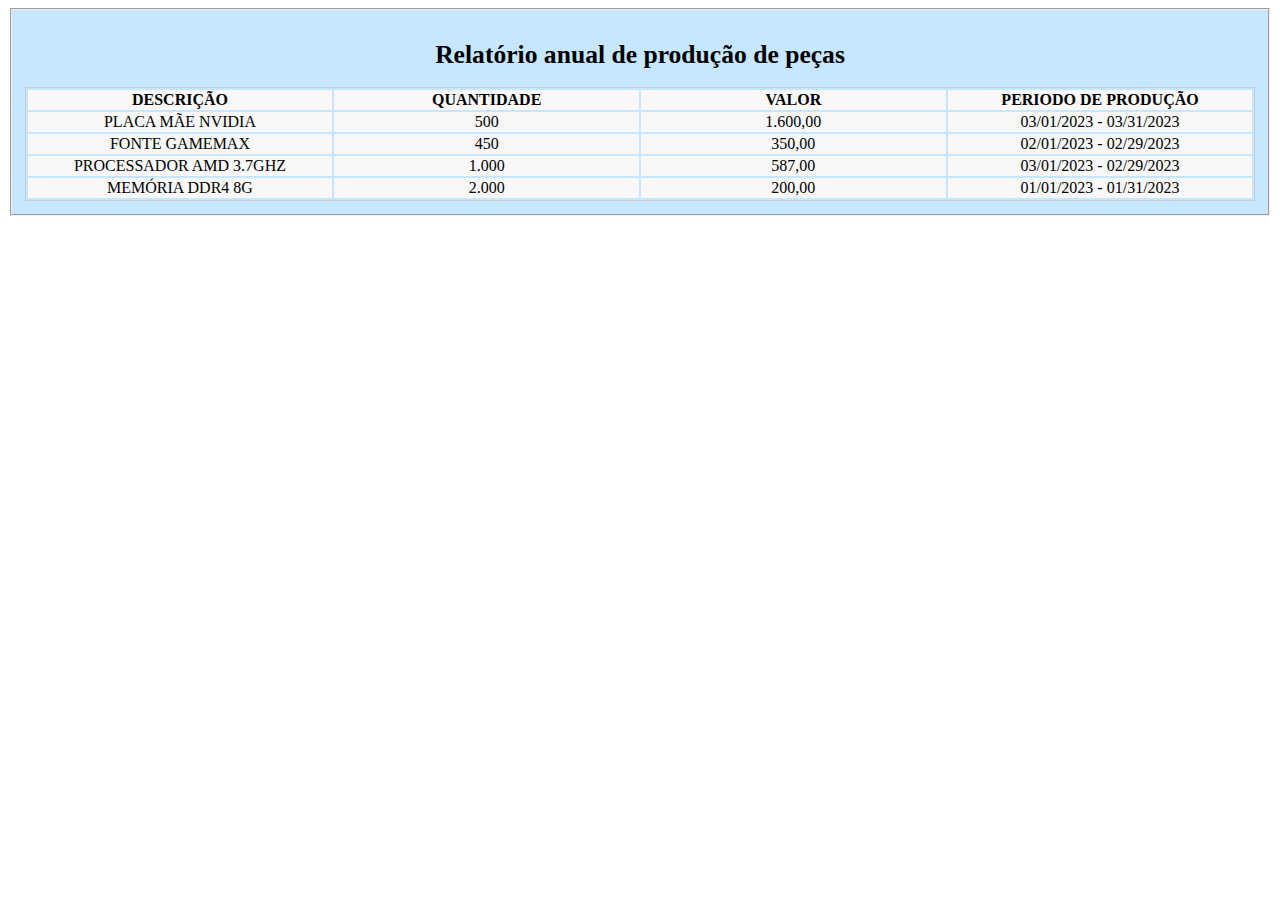
<file: Execício 5/index.html>
<!DOCTYPE html>
<html lang="pt-BR">
<head>
    <meta charset="UTF-8">
    <meta name="viewport" content="width=device-width, initial-scale=1.0">
    <link rel="stylesheet" href="style.css" title="Games Blog">
    <title>Relatório anual de produção de peças</title>
</head>
<body>
    <form>
        <fieldset>
            <h1>Relatório anual de produção de peças</h1>
            <table>
                <tr>
                    <th>Descrição</th>
                    <th>quantidade</th>
                    <th>valor</th>
                    <th>periodo de produção</th>
                </tr>
                <tr>
                    <td>Placa mãe NVIDIA</td>
                    <td>500</td>
                    <td>1.600,00</td>
                    <td>03/01/2023 - 03/31/2023</td>
                </tr>
                <tr>
                    <td>Fonte Gamemax</td>
                    <td>450</td>
                    <td>350,00</td>
                    <td>02/01/2023 - 02/29/2023</td>
                </tr>
                <tr>
                    <td>Processador AMD 3.7GHz</td>
                    <td>1.000</td>
                    <td>587,00</td>
                    <td>03/01/2023 - 02/29/2023</td>
                </tr>
                <tr>
                    <td>Memória DDR4 8G</td>
                    <td>2.000</td>
                    <td>200,00</td>
                    <td>01/01/2023 - 01/31/2023</td>
                </tr>
            </table>
        </fieldset>
    </form>
</body>
</html>
</file>
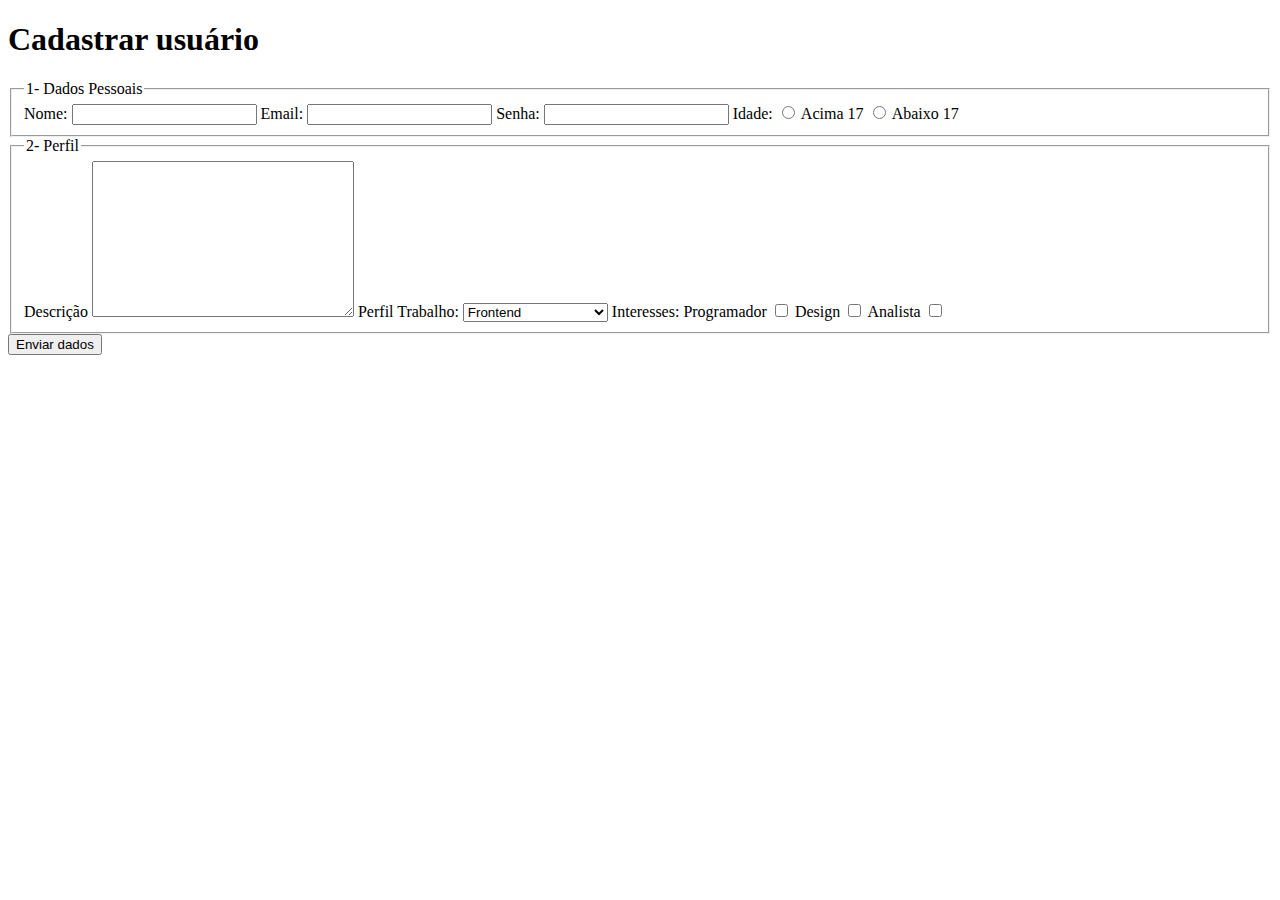
<file: Exercicio 3/index.html>
<!DOCTYPE html>
<html lang="ptBR">
<head>
    <meta charset="utf-8">
    <meta name="viewport" content="width=device-width,
    initial-scale=1.0">
    <title>Cadastro</title>
</head>
<body>
    <from action="teste.php" method="get">
        <div >
            <div >
            <form action="index.html" method="post">
            <h1> Cadastrar usuário </h1>
            <!--Dados Pessoais-->
        <fieldset>
            <legend><span>1- </span>Dados Pessoais</legend>

            <label for="txtnome">Nome:</label>
            <input type="text" name="nome" id="txtnome">

            <label for="txtemail">Email:</label>
            <input type="email" name="email" id="txtemail">

            <label for="txtsenha">Senha:</label>
            <input type="password" name="senha" id="txtsenha">
            
            <label for="">Idade:</label>
            <input type="radio" name="acima_17" id="acima_17">
            <label for="acima_17">Acima 17</label>
            <input type="radio" name="abaixo_17" id="abaixo_17">
            <label for="abaixo_17">Abaixo 17</label>
        </fieldset>

        <fieldset>
            <legend><span>2- </span>Perfil</legend>

            <label for="txtdescricao">Descrição</label>
            <textarea name="descricao" id="txtdescricao" cols="30" rows="10"></textarea>

            <label for="ddltrabalho">Perfil Trabalho:</label>
            <select name="trabalho" id="ddltrabalho">
                <optgroup label="Web">
                    <option value="frontend">Frontend</option>
                    <option value="PHP">PHP developer</option>
                    <option value="react">React developer</option>
                </optgroup>

                <optgroup label="Mobile">
                    <option value="android">Android developer</option>
                    <option value="flutter">Flutter developer</option>
                </optgroup>
            </select>

            <label for="">Interesses: </label>
            <label for="">Programador</label>
            <input type="checkbox" name="programador" id="programador">
            <label for="">Design</label>
            <input type="checkbox" name="designer" id="designer">
            <label for="">Analista</label>
            <input type="checkbox" name="analista" id="analista">

        </fieldset>

    </from>
    
            <button type="submit">Enviar
            
            dados</button>
            
        </div>
    </div>
        
</body>
</html>
</file>
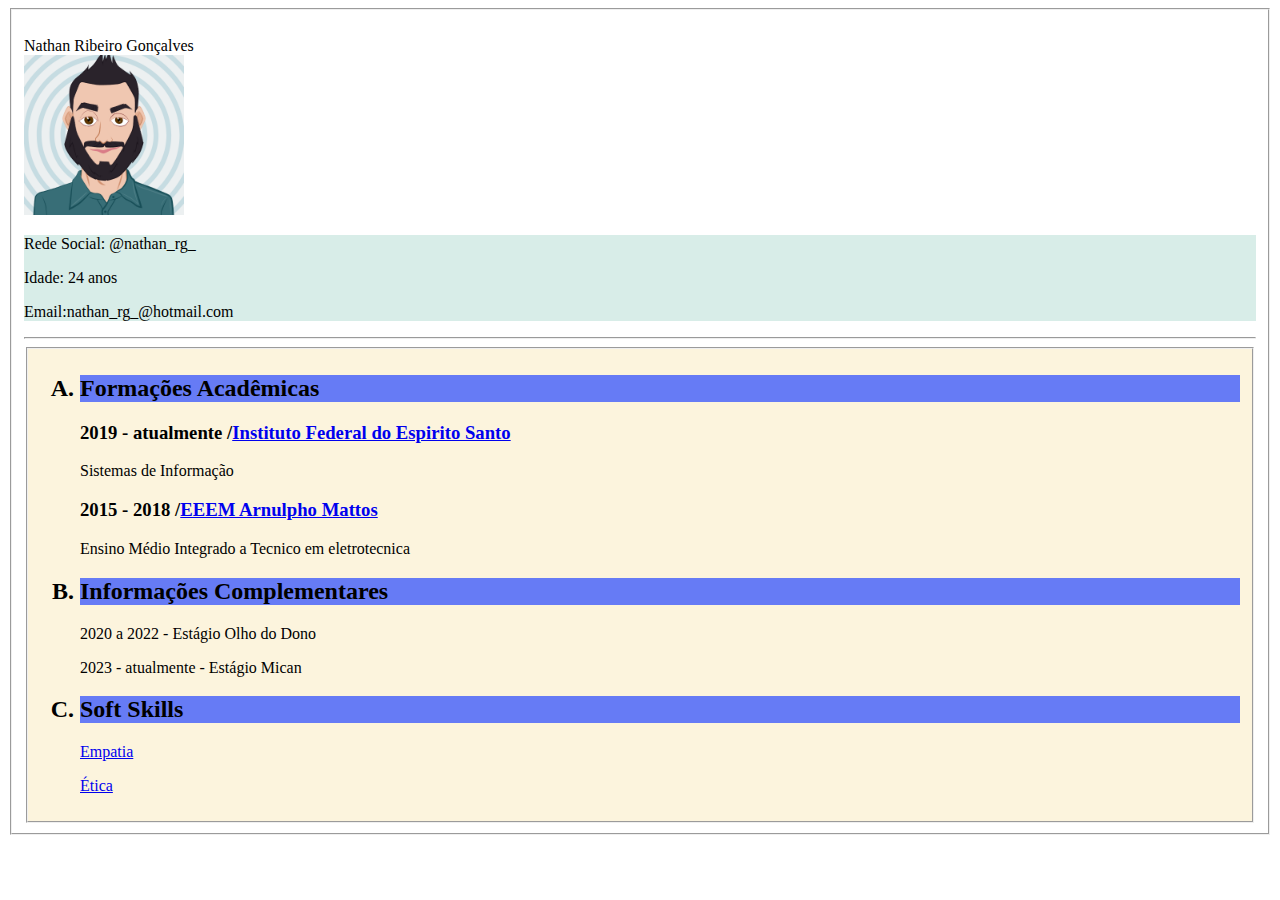
<file: Exercicio 4/index.html>
<!DOCTYPE html>
<html lang="ptBR">
<head>
    <meta charset="UTF-8">
    <meta name="viewport" content="width=device-width, initial-scale=1.0">
    <link rel="stylesheet" href="style.css" title="CURRICULO">
    <title>Curriculo</title>
</head>
<body calss="centro">
    <fieldset>
        <h1></h1>Nathan Ribeiro Gonçalves</h1>
        <div>
            <img src="img/AvatarMaker.png" alt="Minha Foto" width="13%">

        </div>

        <div class="contato">
            <p>Rede Social: @nathan_rg_</p>
            <p>Idade: 24 anos</p>
            <p>Email:nathan_rg_@hotmail.com</p>
        </div>
        <hr>
        <fieldset class="subdiv">

            <ol>
                <div>
                    <h2><li>Formações Acadêmicas</li></h2>
                    <h3>2019 - atualmente /<a href="https://www.ifes.edu.br/">Instituto Federal do Espirito Santo</a></h3>
                    <p>Sistemas de Informação</p>

                    <h3>2015 - 2018 /<a href="https://www.instagram.com/eeemarnulphomattos/">EEEM Arnulpho Mattos</a></h3>
                    <p>Ensino Médio Integrado a Tecnico em eletrotecnica</p>
                </div>

                <div>
                    <h2><li>Informações Complementares</li></h2>
                    <p>2020 a 2022 - Estágio Olho do Dono</p>
                    <p>2023 - atualmente - Estágio Mican</p>
                    
                </div>

                <div>
                    <h2><li>Soft Skills</li></h2>
                    <p><a href="https://alana.org.br/glossario/empatia/#:~:text=Ter%20empatia%20significa%20se%20colocar,de%20mundo%20diferentes%20das%20suas.">Empatia</a></p>
                    <p><a href="https://pt.wikipedia.org/wiki/%C3%89tica">Ética</a></p>
                </div>
            </ol>
        </fieldset>
    </fieldset>
</body>
</html>
</file>
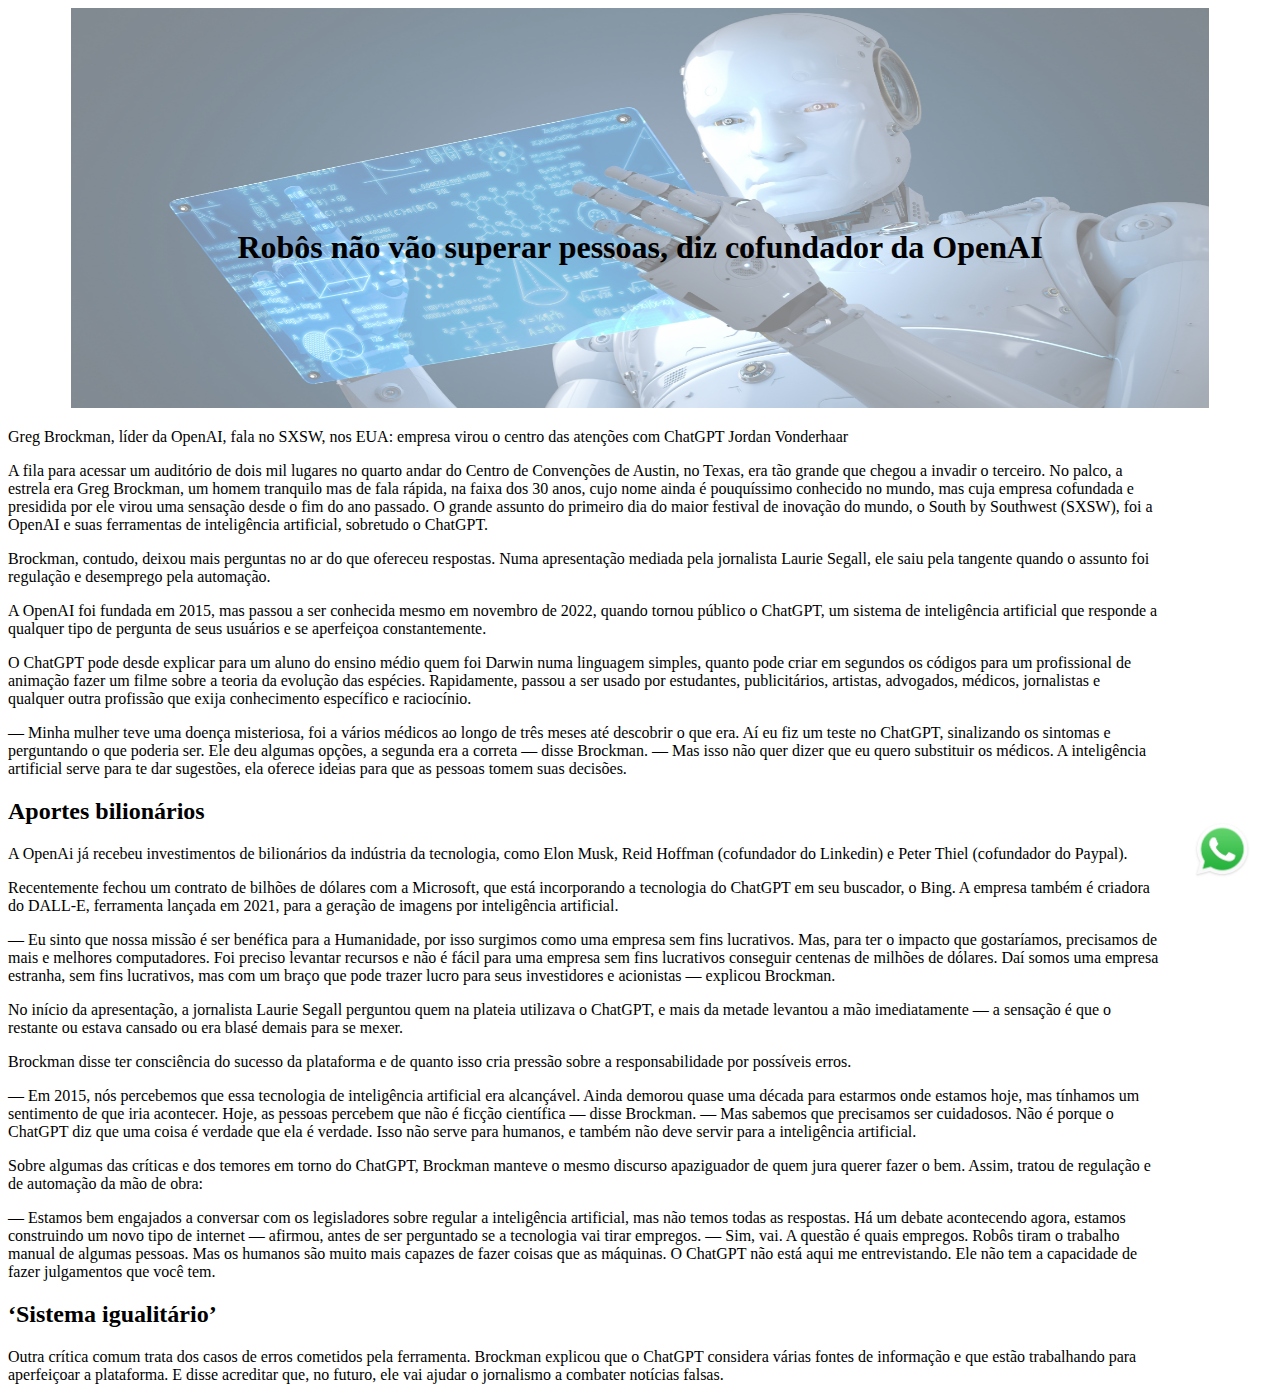
<file: exercicio 7/index.html>
<!DOCTYPE html>
<html lang="pt-BR">
<head>
    <meta charset="UTF-8">
    <meta name="viewport" content="width=device-width, initial-scale=1.0">
    <link rel="stylesheet" href="style.css" title="inteligencia artificial">
    <title>Cadastro de usuário</title>
</head>
<body>
    <div class="container">
        <img src="img/AI-robot_13.jpg" alt="robo" class="imagem">
        <div class="centro">
            <h1>Robôs não vão superar pessoas, diz cofundador da OpenAI</h1>
        </div>
    </div>
    <div>        
        <p>Greg Brockman, líder da OpenAI, fala no SXSW, nos EUA: empresa virou o centro das atenções com ChatGPT Jordan Vonderhaar</p>
        <p>A fila para acessar um auditório de dois mil lugares no quarto andar do Centro de Convenções de Austin, no Texas, era tão grande que chegou a invadir o terceiro. No palco, a estrela era Greg Brockman, um homem tranquilo mas de fala rápida, na faixa dos 30 anos, cujo nome ainda é pouquíssimo conhecido no mundo, mas cuja empresa cofundada e presidida por ele virou uma sensação desde o fim do ano passado. O grande assunto do primeiro dia do maior festival de inovação do mundo, o South by Southwest (SXSW), foi a OpenAI e suas ferramentas de inteligência artificial, sobretudo o ChatGPT.</a></p>
        <p>Brockman, contudo, deixou mais perguntas no ar do que ofereceu respostas. Numa apresentação mediada pela jornalista Laurie Segall, ele saiu pela tangente quando o assunto foi regulação e desemprego pela automação.</p>
        <p>A OpenAI foi fundada em 2015, mas passou a ser conhecida mesmo em novembro de 2022, quando tornou público o ChatGPT, um sistema de inteligência artificial que responde a qualquer tipo de pergunta de seus usuários e se aperfeiçoa constantemente.</p>
        <p>O ChatGPT pode desde explicar para um aluno do ensino médio quem foi Darwin numa linguagem simples, quanto pode criar em segundos os códigos para um profissional de animação fazer um filme sobre a teoria da evolução das espécies. Rapidamente, passou a ser usado por estudantes, publicitários, artistas, advogados, médicos, jornalistas e qualquer outra profissão que exija conhecimento específico e raciocínio.</p>
        <p>— Minha mulher teve uma doença misteriosa, foi a vários médicos ao longo de três meses até descobrir o que era. Aí eu fiz um teste no ChatGPT, sinalizando os sintomas e perguntando o que poderia ser. Ele deu algumas opções, a segunda era a correta — disse Brockman. — Mas isso não quer dizer que eu quero substituir os médicos. A inteligência artificial serve para te dar sugestões, ela oferece ideias para que as pessoas tomem suas decisões.</p>

        <h2><strong>Aportes bilionários</strong></h2>
        <p>A OpenAi já recebeu investimentos de bilionários da indústria da tecnologia, como Elon Musk, Reid Hoffman (cofundador do Linkedin) e Peter Thiel (cofundador do Paypal).</p>
        <p>Recentemente fechou um contrato de bilhões de dólares com a Microsoft, que está incorporando a tecnologia do ChatGPT em seu buscador, o Bing. A empresa também é criadora do DALL-E, ferramenta lançada em 2021, para a geração de imagens por inteligência artificial.</p>
        <p>— Eu sinto que nossa missão é ser benéfica para a Humanidade, por isso surgimos como uma empresa sem fins lucrativos. Mas, para ter o impacto que gostaríamos, precisamos de mais e melhores computadores. Foi preciso levantar recursos e não é fácil para uma empresa sem fins lucrativos conseguir centenas de milhões de dólares. Daí somos uma empresa estranha, sem fins lucrativos, mas com um braço que pode trazer lucro para seus investidores e acionistas — explicou Brockman.</p>
        <p>No início da apresentação, a jornalista Laurie Segall perguntou quem na plateia utilizava o ChatGPT, e mais da metade levantou a mão imediatamente — a sensação é que o restante ou estava cansado ou era blasé demais para se mexer.</p>
        <p>Brockman disse ter consciência do sucesso da plataforma e de quanto isso cria pressão sobre a responsabilidade por possíveis erros.</p>
        <p>— Em 2015, nós percebemos que essa tecnologia de inteligência artificial era alcançável. Ainda demorou quase uma década para estarmos onde estamos hoje, mas tínhamos um sentimento de que iria acontecer. Hoje, as pessoas percebem que não é ficção científica — disse Brockman. — Mas sabemos que precisamos ser cuidadosos. Não é porque o ChatGPT diz que uma coisa é verdade que ela é verdade. Isso não serve para humanos, e também não deve servir para a inteligência artificial.</p>
        <p>Sobre algumas das críticas e dos temores em torno do ChatGPT, Brockman manteve o mesmo discurso apaziguador de quem jura querer fazer o bem. Assim, tratou de regulação e de automação da mão de obra:</p> 
        <p>— Estamos bem engajados a conversar com os legisladores sobre regular a inteligência artificial, mas não temos todas as respostas. Há um debate acontecendo agora, estamos construindo um novo tipo de internet — afirmou, antes de ser perguntado se a tecnologia vai tirar empregos. — Sim, vai. A questão é quais empregos. Robôs tiram o trabalho manual de algumas pessoas. Mas os humanos são muito mais capazes de fazer coisas que as máquinas. O ChatGPT não está aqui me entrevistando. Ele não tem a capacidade de fazer julgamentos que você tem.</p>
        
        <h2 ><strong>‘Sistema igualitário’</strong></h2>
        <p>Outra crítica comum trata dos casos de erros cometidos pela ferramenta. Brockman explicou que o ChatGPT considera várias fontes de informação e que estão trabalhando para aperfeiçoar a plataforma. E disse acreditar que, no futuro, ele vai ajudar o jornalismo a combater notícias falsas.</p>
    </div>
    <img src="img\10000487.png" class="wpp">
</body>
</html>
</file>
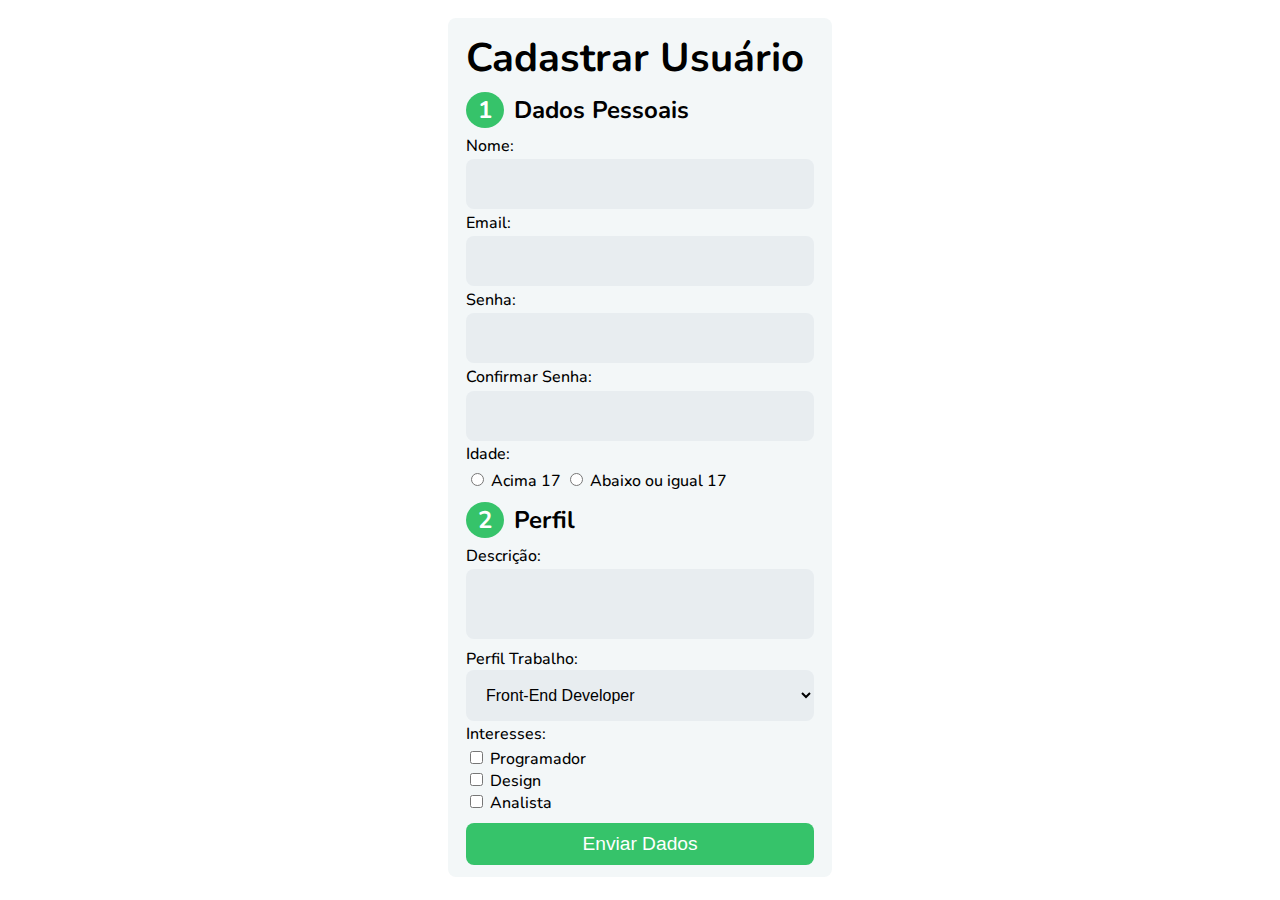
<file: Exercício 6/index.html>
<!DOCTYPE html>
<html lang="pt-BR">
<head>
    <meta charset="UTF-8">
    <meta name="viewport" content="width=device-width, initial-scale=1.0">
    <link rel="stylesheet" href="style.css">
    <title>Cadastro de usuário</title>
</head>
<body class="nunito">
    <form>
        <h1>Cadastrar Usuário</h1>
        <div>
            <h2><span>1</span>Dados Pessoais</h2>

            <div><label for="nome">Nome:</label></div>
            <input type="text" id="nome" name="nome"></div>

            <label for="email">Email:</label>
            <div><input type="email" id="email" name="email"></div>

            <label for="senha">Senha:</label>
            <div><input type="password" id="senha" name="senha"></div>

            <label for="senha">Confirmar Senha:</label>
            <div><input type="password" id="confimar-senha" name="confirmar-senha"></div>

            <p>Idade:</p>

            <div class="check">
                <input type="radio" id="acima-17" name="idade" value="acima-17">
                <label for="acima-17">Acima 17</label>
            </div>

            <div class="check">
                <input type="radio" id="abaixo-17" name="idade" value="abaixo-17">
                <label for="abaixo-17">Abaixo ou igual 17</label>
            </div>
        </div>
        <div>
            <h2><span>2</span>Perfil</h2>
            <label for="descricao">Descrição:</label>
            <div><textarea id="descricao" name="descricao"></textarea></div>

            <label for="perfil-trabalho">Perfil Trabalho:</label>
            <select id="perfil-trabalho" name="perfil-trabalho">
                <option>Front-End Developer</option>
                <option>Back-End Developer</option>
                <option>Full Stack Developer</option>
                <option>Data Scientist</option>
            </select>

            <p>Interesses:</p>
            <div>
                <input type="checkbox" id="programador" name="interesses" value="programador">
                <label for="programador">Programador</label><br>
                <input type="checkbox" id="design" name="interesses" value="design">
                <label for="design">Design</label><br>
                <input type="checkbox" id="analista" name="interesses" value="analista">
                <label for="analista">Analista</label>
            </div>

            <button type="submit">Enviar Dados</button>
        </div>
    </form>
</body>
</html>
</file>
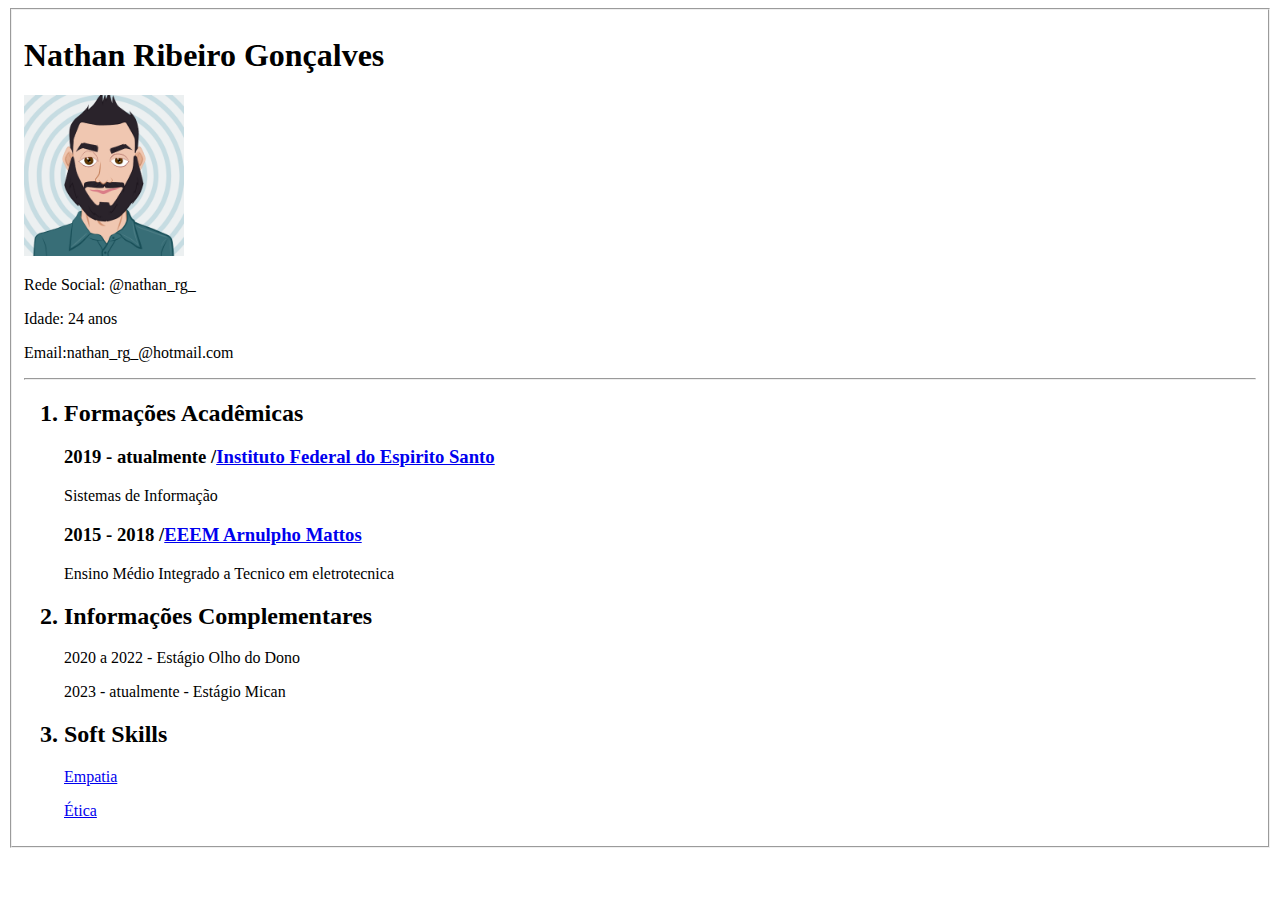
<file: trabalho 1/index.html>
<!DOCTYPE html>
<html lang="ptBR">
<head>
    <meta charset="UTF-8">
    <meta name="viewport" content="width=device-width, initial-scale=1.0">
    <title>Curriculo</title>
</head>
<body>
    <fieldset>
        <h1>Nathan Ribeiro Gonçalves</h1>
        <div>
            <img src="img/AvatarMaker.png" alt="Minha Foto" width="13%">

        </div>

        <div>
            <p>Rede Social: @nathan_rg_</p>
            <p>Idade: 24 anos</p>
            <p>Email:nathan_rg_@hotmail.com</p>
        </div>

        <hr>

        <ol>
            <div>
                <h2><li>Formações Acadêmicas</li></h2>
                <h3>2019 - atualmente /<a href="https://www.ifes.edu.br/">Instituto Federal do Espirito Santo</a></h3>
                <p>Sistemas de Informação</p>

                <h3>2015 - 2018 /<a href="https://www.instagram.com/eeemarnulphomattos/">EEEM Arnulpho Mattos</a></h3>
                <p>Ensino Médio Integrado a Tecnico em eletrotecnica</p>
            </div>

            <div>
                <h2><li>Informações Complementares</li></h2>
                <p>2020 a 2022 - Estágio Olho do Dono</p>
                <p>2023 - atualmente - Estágio Mican</p>
                
            </div>

            <div>
                <h2><li>Soft Skills</li></h2>
                <p><a href="https://alana.org.br/glossario/empatia/#:~:text=Ter%20empatia%20significa%20se%20colocar,de%20mundo%20diferentes%20das%20suas.">Empatia</a></p>
                <p><a href="https://pt.wikipedia.org/wiki/%C3%89tica">Ética</a></p>
            </div>
        </ol>
    </fieldset>
</body>
</html>
</file>
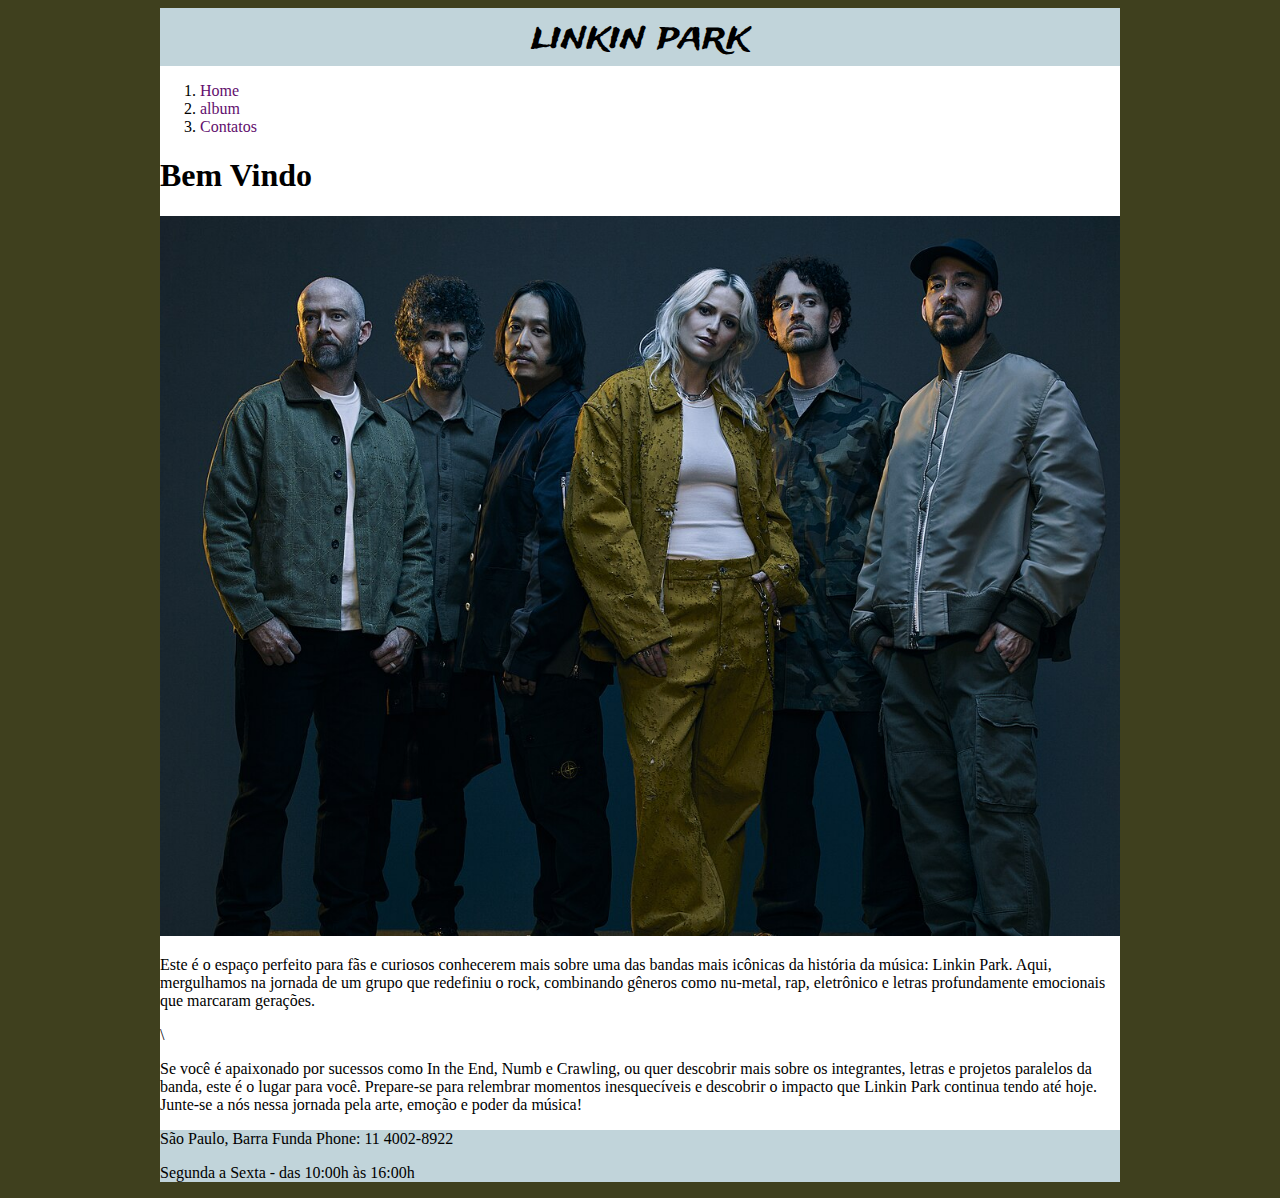
<file: trabalho2/index.html>
<!DOCTYPE html>
<html lang="pt-BR">
<head>
    <meta charset="UTF-8">
    <meta name="viewport" content="width=device-width, initial-scale=1.0">
    <link rel="stylesheet" href="style.css" title="Games Blog">
    <title>linkin park</title>
</head>
<body>
    <div class="container">
        <header>linkin park</header>
        <nav>
        <ol>
            <li><a href="http://127.0.0.1:5500/trabalho2/index.html">Home</a></li>
            <li><a href="http://127.0.0.1:5500/trabalho2/album.html">album</a></li>
            <li><a href="http://127.0.0.1:5500/trabalho2/contato.html">Contatos</a></li>
        </ol>
        </nav>
        <section>
            <h1>Bem Vindo</h1>
            <img src="img/banda.png" alt="Foto da banda" id="tam">
            <p>Este é o espaço perfeito para fãs e curiosos conhecerem mais sobre uma das bandas mais icônicas da história da música: Linkin Park. Aqui, mergulhamos na 
                jornada de um grupo que redefiniu o rock, combinando gêneros como nu-metal, rap, eletrônico e letras profundamente emocionais que marcaram gerações.</p>\
            <p>Se você é apaixonado por sucessos como In the End, Numb e Crawling, ou quer descobrir mais sobre os integrantes, letras e projetos paralelos da banda, este é o lugar para você. 
                Prepare-se para relembrar momentos inesquecíveis e descobrir o impacto que Linkin Park continua tendo até hoje.
                Junte-se a nós nessa jornada pela arte, emoção e poder da música!</p>
            
        </section>
        <footer>
            <p>São Paulo, Barra Funda  Phone: 11 4002-8922</p>
            <p>Segunda a Sexta - das 10:00h às 16:00h</p>
        </footer>
    </div>

</body>
</html>
</file>
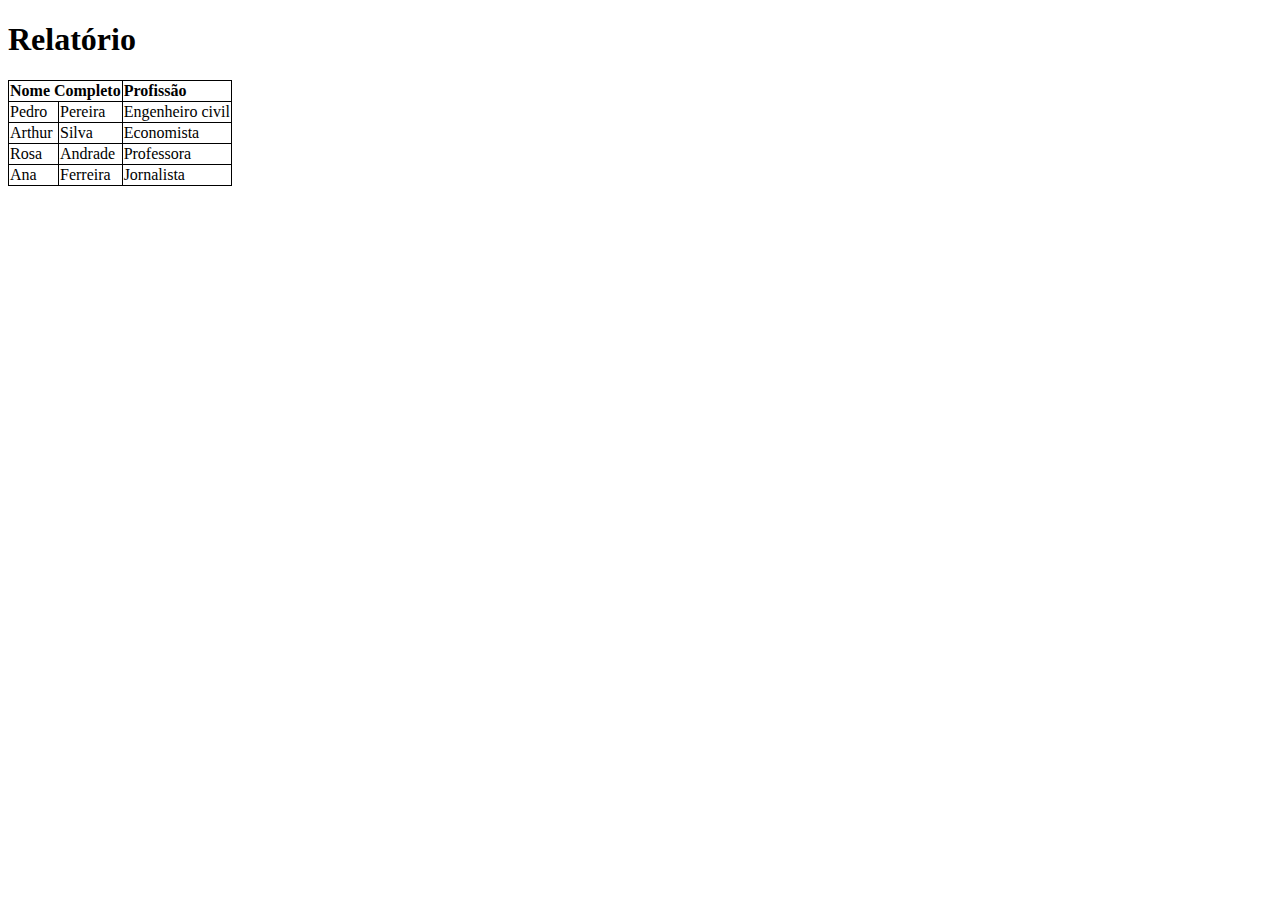
<file: Exercício 2 – Tabelas HTML/tabelas2/index.html>
<!DOCTYPE html>
<html lang="pt-BR">
<head>
    <meta charset="UTF-8">
    <meta http-equiv="X-UA-Compatible" content="IE=edge">
    <meta name="viewport" content="width=device-width, initial-scale=1.0">
    <title>Relatório</title>
    <style>
        table, th, td {
            border: 1px solid black;
            border-collapse: collapse;
        }
        th {
            text-align: left;
        }
    </style>
</head>
<body>
    <h1>Relatório</h1>
    <table>
        <tr>
            <th colspan="2">Nome Completo</th>
            <th>Profissão</th>
        </tr>
        <tr>
            <td>Pedro</td>
            <td>Pereira</td>
            <td>Engenheiro civil</td>
        </tr>
        <tr>
            <td>Arthur</td>
            <td>Silva</td>
            <td>Economista</td>
        </tr>
        <tr>
            <td>Rosa</td>
            <td>Andrade</td>
            <td>Professora</td>
        </tr>
        <tr>
            <td>Ana</td>
            <td>Ferreira</td>
            <td>Jornalista</td>
        </tr>
    </table>
</body>
</html>
</file>
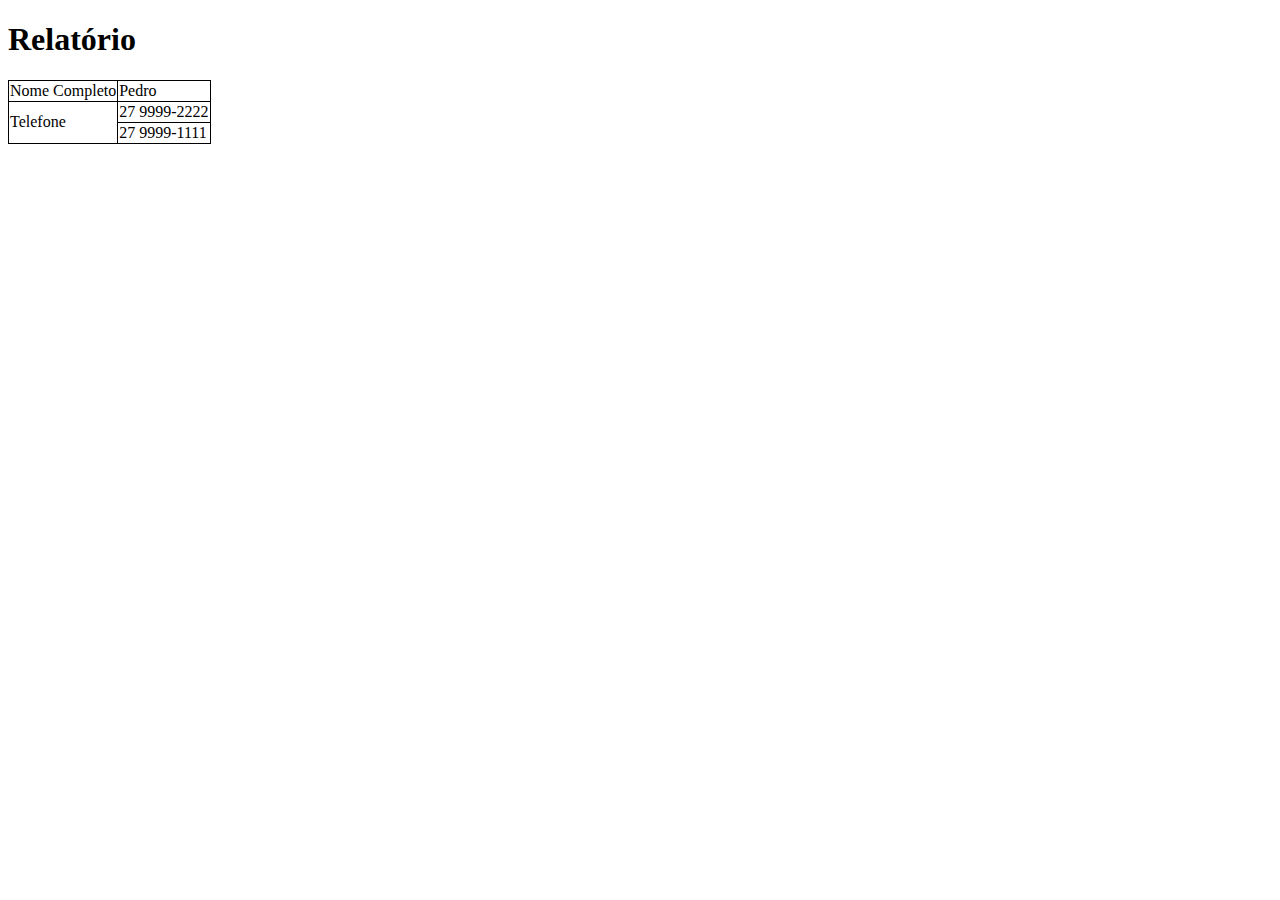
<file: Exercício 2 – Tabelas HTML/tabelas3/index.html>
<!DOCTYPE html>
<html lang="pt-BR">
<head>
    <meta charset="UTF-8">
    <meta http-equiv="X-UA-Compatible" content="IE=edge">
    <meta name="viewport" content="width=device-width, initial-scale=1.0">
    <title>Relatório</title>
    <style>
        table, th, td {
            border: 1px solid black;
            border-collapse: collapse;
        }
        th {
            text-align: left;
        }
    </style>
</head>
<body>
    <h1>Relatório</h1>
    <table>
        <tr>
            <td>Nome Completo</td>
            <td>Pedro</td>
        </tr>
        <tr>
            <td rowspan="2">Telefone</td>
            <td>27 9999-2222</td>
        </tr>
        <tr>
            <td>27 9999-1111</td>
        </tr>
    </table>
</body>
</html>
</file>
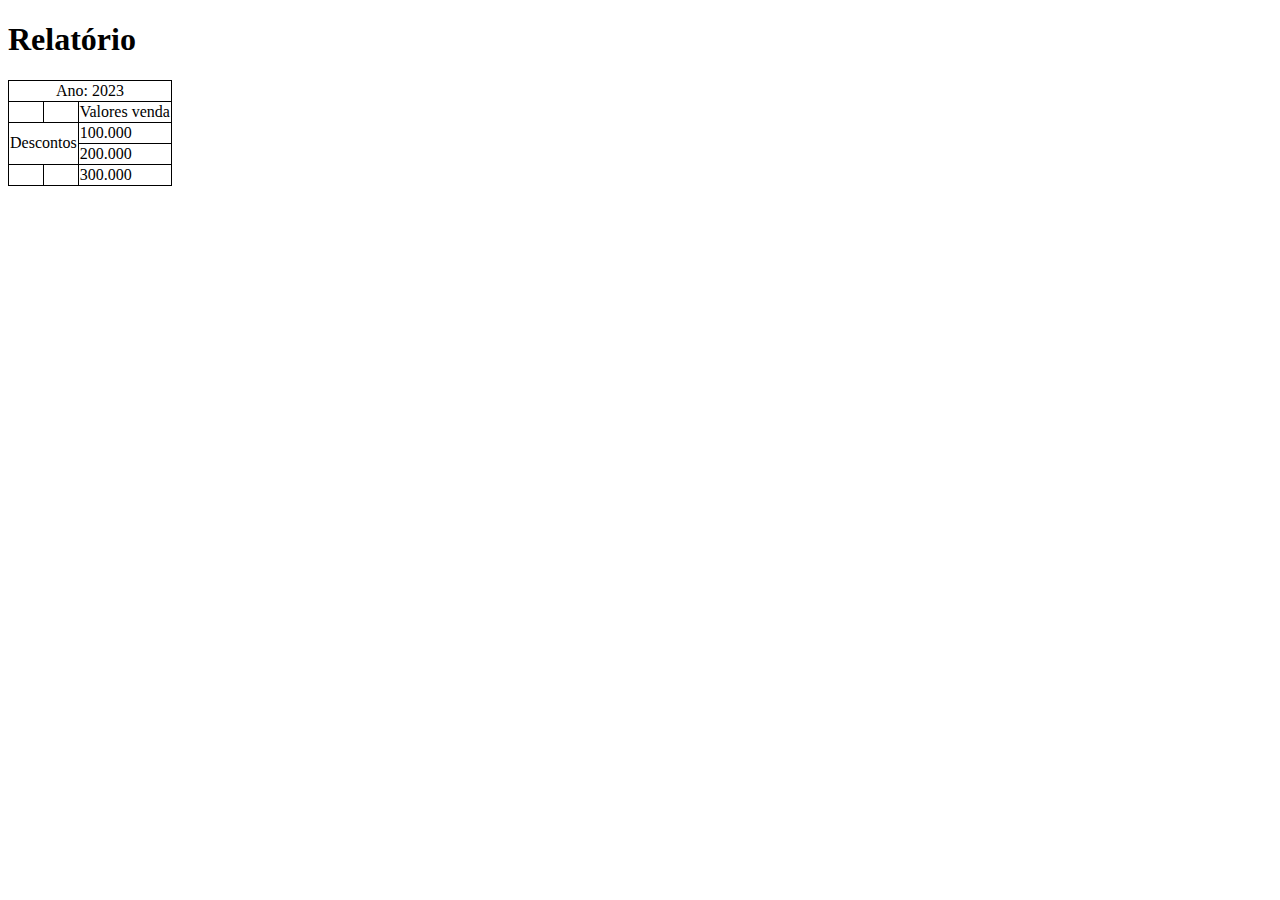
<file: Exercício 2 – Tabelas HTML/tabelas4/index.html>
<!DOCTYPE html>
<html lang="pt-BR">
<head>
    <meta charset="UTF-8">
    <meta http-equiv="X-UA-Compatible" content="IE=edge">
    <meta name="viewport" content="width=device-width, initial-scale=1.0">
    <title>Relatório</title>
    <style>
        table, th, td {
            border: 1px solid black;
            border-collapse: collapse;
        }
        th {
            text-align: left;
        }
    </style>
</head>
<body>
    <h1>Relatório</h1>
    <table>
        <tr>
            <td style="text-align: center;" colspan="3">Ano: 2023</td>
        </tr>
        <tr>
            <td></td>
            <td></td>
            <td>Valores venda</td>
        </tr>
        <td rowspan="3" colspan="2">Descontos</td>
        <tr>
            <td>100.000</td>
        </tr>
        <tr>
            <td>200.000</td>
        </tr>
        <tr>
            <td></td>
            <td></td>
            <td>300.000</td>
        </tr>
    </table>
</body>
</html>
</file>
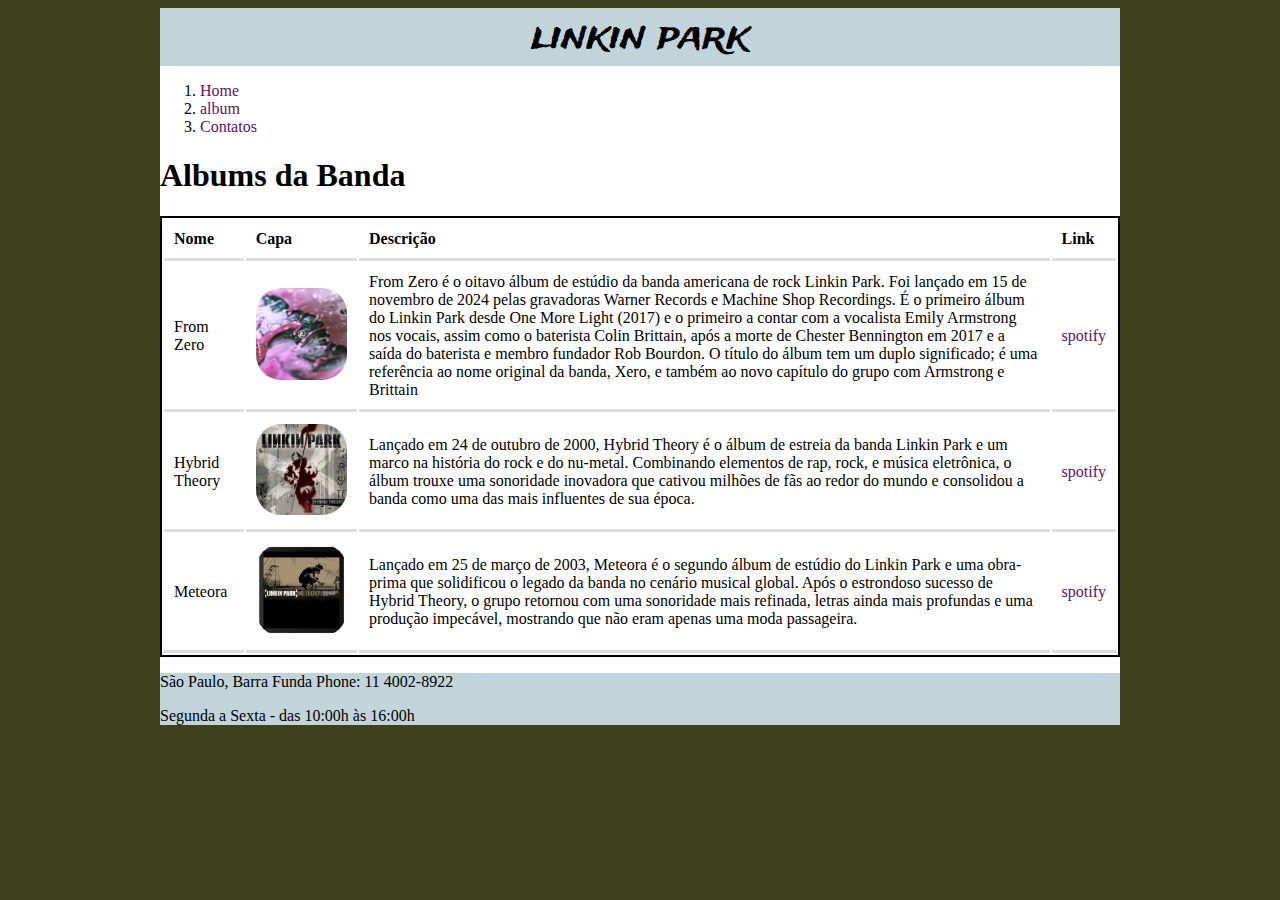
<file: trabalho2/album.html>
<!DOCTYPE html>
<html lang="pt-BR">
<head>
    <meta charset="UTF-8">
    <meta name="viewport" content="width=device-width, initial-scale=1.0">
    <link rel="stylesheet" href="style.css" title="Games Blog">
    <title>linkin park - MENU</title>
</head>
<body>
    <div class="container">
        <header>linkin park</header>
        <nav>
        <ol>
            <li><a href="http://127.0.0.1:5500/trabalho2/index.html">Home</a></li>
            <li><a href="http://127.0.0.1:5500/trabalho2/album.html">album</a></li>
            <li><a href="http://127.0.0.1:5500/trabalho2/contato.html">Contatos</a></li>
        </ol>
        </nav>
        <section>
            <h1>Albums da Banda</h1>
            <table>
                <tr>
                    <th>Nome</th>
                    <th>Capa</th>
                    <th>Descrição</th>
                    <th>Link</th>
                </tr>
                <tr>

                    <td>From Zero</td>
                    <td><img src="img/from_zero.png" alt="from_zero" class="imgtbl"></td>
                    <td>From Zero é o oitavo álbum de estúdio da banda americana de rock Linkin Park. Foi lançado em 15 de novembro de 2024 pelas gravadoras Warner Records e Machine Shop Recordings. 
                        É o primeiro álbum do Linkin Park desde One More Light (2017) e o primeiro a contar com a vocalista Emily Armstrong nos vocais, 
                        assim como o baterista Colin Brittain, após a morte de Chester Bennington em 2017 e a saída do baterista e membro fundador Rob Bourdon. O título do álbum 
                        tem um duplo significado; é uma referência ao nome original da banda, Xero, e também ao novo capítulo do grupo com Armstrong e Brittain</td>
                    <td><a href="https://open.spotify.com/intl-pt/album/4R6FV9NSzhPihHR0h4pI93?si=omHykjWaQ5KIHSNF1SDcbQ">spotify</a></td>
                </tr>
                <tr>
                    <td>Hybrid Theory</td>
                    <td><img src="img/hybridtheory.png" alt="Minha Foto" class="imgtbl"></td>
                    <td>Lançado em 24 de outubro de 2000, Hybrid Theory é o álbum de estreia da banda Linkin Park e um marco na história do rock e do nu-metal. Combinando elementos de rap, rock, 
                        e música eletrônica, o álbum trouxe uma sonoridade inovadora que cativou milhões de fãs ao redor do mundo e consolidou a banda como uma das mais influentes de sua época.</td>
                    <td><a href="https://open.spotify.com/album/6hPkbAV3ZXpGZBGUvL6jVM?si=kU6Sr_cLTgmkNK8tVI1iLQ/">spotify</a></td>
                </tr>
                <tr>
                    <td>Meteora</td>
                    <td><img src="img/meteora.png" alt="Minha Foto" class="imgtbl"></td>
                    <td>Lançado em 25 de março de 2003, Meteora é o segundo álbum de estúdio do Linkin Park e uma obra-prima que solidificou o legado da banda no cenário musical global. Após o estrondoso sucesso de Hybrid Theory, 
                        o grupo retornou com uma sonoridade mais refinada, letras ainda mais profundas e uma produção impecável, mostrando que não eram apenas uma moda passageira. </td>
                    <td><a href="https://open.spotify.com/album/0f7R0jf0pcTb6K6IVVPcMD?si=ZxwtNxZtQUa6lzAskDOg-A">spotify</a></td>
                </tr>
            </table>
        </section>
        <footer>
            <p>São Paulo, Barra Funda  Phone: 11 4002-8922</p>
            <p>Segunda a Sexta - das 10:00h às 16:00h</p>
        </footer>
    </div>

</body>
</html>
</file>
<file: Execício 5/style.css>
fieldset{
    background-color: #C6E7FF;
    padding: 1%;
}
table{
    border: 1px, solid, #ccc;
    margin: 0;
    padding: 0;
    width: 100%;
    table-layout: fixed;
}
h1{
    font-size: 1.6rem;
    text-align: center;
}
tr{
    background-color: #f8f8f8;
    border: 1px, solid, #ddd;
    margin: 0.3rem;
    text-align: center;
}
tr:hover{
    background-color: #ddd;
}
th,td{
    font-size: 1rem;
    text-transform: uppercase;
}
</file>
<file: Exercicio 4/style.css>
.contato{
    background-color: #D8EDE8;
    text-align: left;
}
.centro{
    text-align: center;
}
h2{
    background-color:hsl(231, 88%, 68%);
}
p{
    font-family: Verdana;
}
ol{
    list-style-type: upper-alpha;
}

.subdiv{
    background-color: #fcf4dd;

}
h2:hover{
    background-color: #a5527c;

}
</file>
<file: exercicio 7/style.css>
p{
    overflow-wrap: break-word;
    max-width: 90vw;
}
.container{
    position: relative;
    display: inline-block;
    width: 100%;
    height: 400px;
    z-index: 1;
    text-align: center;
}
.imagem{
    width: 90%;
    height: 100%;
    opacity: 0.5;
}
.centro{
    position: absolute;
    top: 50%;
    width: 100%;
    text-align: center;
    color: black;
    z-index: 999;
}
.wpp{
    position: fixed;
    bottom: 2%;
    right: 2%;
    width: 5%;
}
</file>
<file: Exercício 6/style.css>
@import url('https://fonts.googleapis.com/css2?family=Nunito:ital,wght@0,200..1000;1,200..1000&display=swap');
form{
    width: 30vw;
    margin: 10px auto;
    padding: 0.3vw 2vh;
    border-radius: 8px;
    background-color: #F3F7F8;
    display: inline-block;
    box-sizing: border-box;
    text-align: left;
}
input[type="text"],input[type="password"], input[type="email"], textarea, select{
    border: 0;
    font-size: 1rem;
    margin: 0;
    padding: 1rem;
    outline: 0;
    height: auto;
    box-shadow: 1px, 0;
    width: 100%;
    background-color: #E8EDF0;
    resize: none;
    box-sizing: border-box;
    border-radius: 8px;
}
input:hover, textarea:hover, select:hover{
    background-color: #B9D4DF;
}
.nunito{
  font-family: "Nunito", sans-serif;
  font-optical-sizing: auto;
  font-weight: 500;
  font-style: normal;
}
.check{
    display: inline-block;
}
button{
    width: 100%;
    padding: 10px;
    background-color: #36c36a;
    border-radius: 8px;
    border: 0;
    color: white;
    font-size: 1.2rem;
    box-sizing: border-box;
    margin: 0.7vh 0;
}
span{
    margin-right: 10px;
    background-color: #36c36a;
    border-radius: 50%;
    padding: 2px 12px;
    color: white;
}
h1{
    font-size: 2.5rem;
}
body{
    text-align: center;
}
h1, h2{
    margin: 0.7vw 0;
}
div, p{
    margin: 0.2vw 0;
}
</file>
<file: trabalho2/style.css>
@import url('https://fonts.googleapis.com/css2?family=Roboto:ital,wght@0,100;0,300;0,400;0,500;0,700;0,900;1,100;1,300;1,400;1,500;1,700;1,900&family=Trade+Winds&display=swap');

body{
    background-color:#3F401E;
}
.container{
    background-color:#FFFFFF;
    width: 960px;
    margin: auto;
}
header{
    text-align: center;
    background-color: #C1D4DA;
    font-family: "Trade Winds", system-ui;
    font-optical-sizing: auto;
    font-size: 40px;
    font-weight: 400;
    font-style: normal;
    font-variation-settings:
    "BLED" 0,
    "SCAN" 0,
    "XELA" 0,
    "YELA" 0;
}
footer{
    background-color: #C1D4DA;
}
a{
    color: rgb(98, 14, 109);
    text-decoration: none;
}
#tam{
    width: 960px;
}
table{
    text-align: center;
    height: 400px;
    border: 2px solid;
    margin: auto;
}
.imgtbl{
    border-radius: 25px;
    width: 100%;
}
th{
    text-align: left;
    vertical-align: middle;
    border-bottom-width: 1px;
    border-bottom: solid;
    border-bottom-color:#ddd;
    padding: 10px;
}
td{
    text-align: left;
    vertical-align: middle;
    border-bottom-width: 1px;
    border-bottom: solid;
    border-bottom-color:#ddd;
    padding: 10px;
}  
tr:hover{
    background-color:#F3EAE5;
}
input[type=text], input[type=tel], textarea{
    width: 100%;
    padding: 12px 20px;
    margin: 8px 0;
    box-sizing: border-box;
    border: 2px solid rgb(98, 14, 109);
    border-radius: 4px;
    resize: none;
}
input[type=text]:focus, input[type=tel]:focus,textarea:focus{
    background-color: #ADD8E6;
}
</file>
